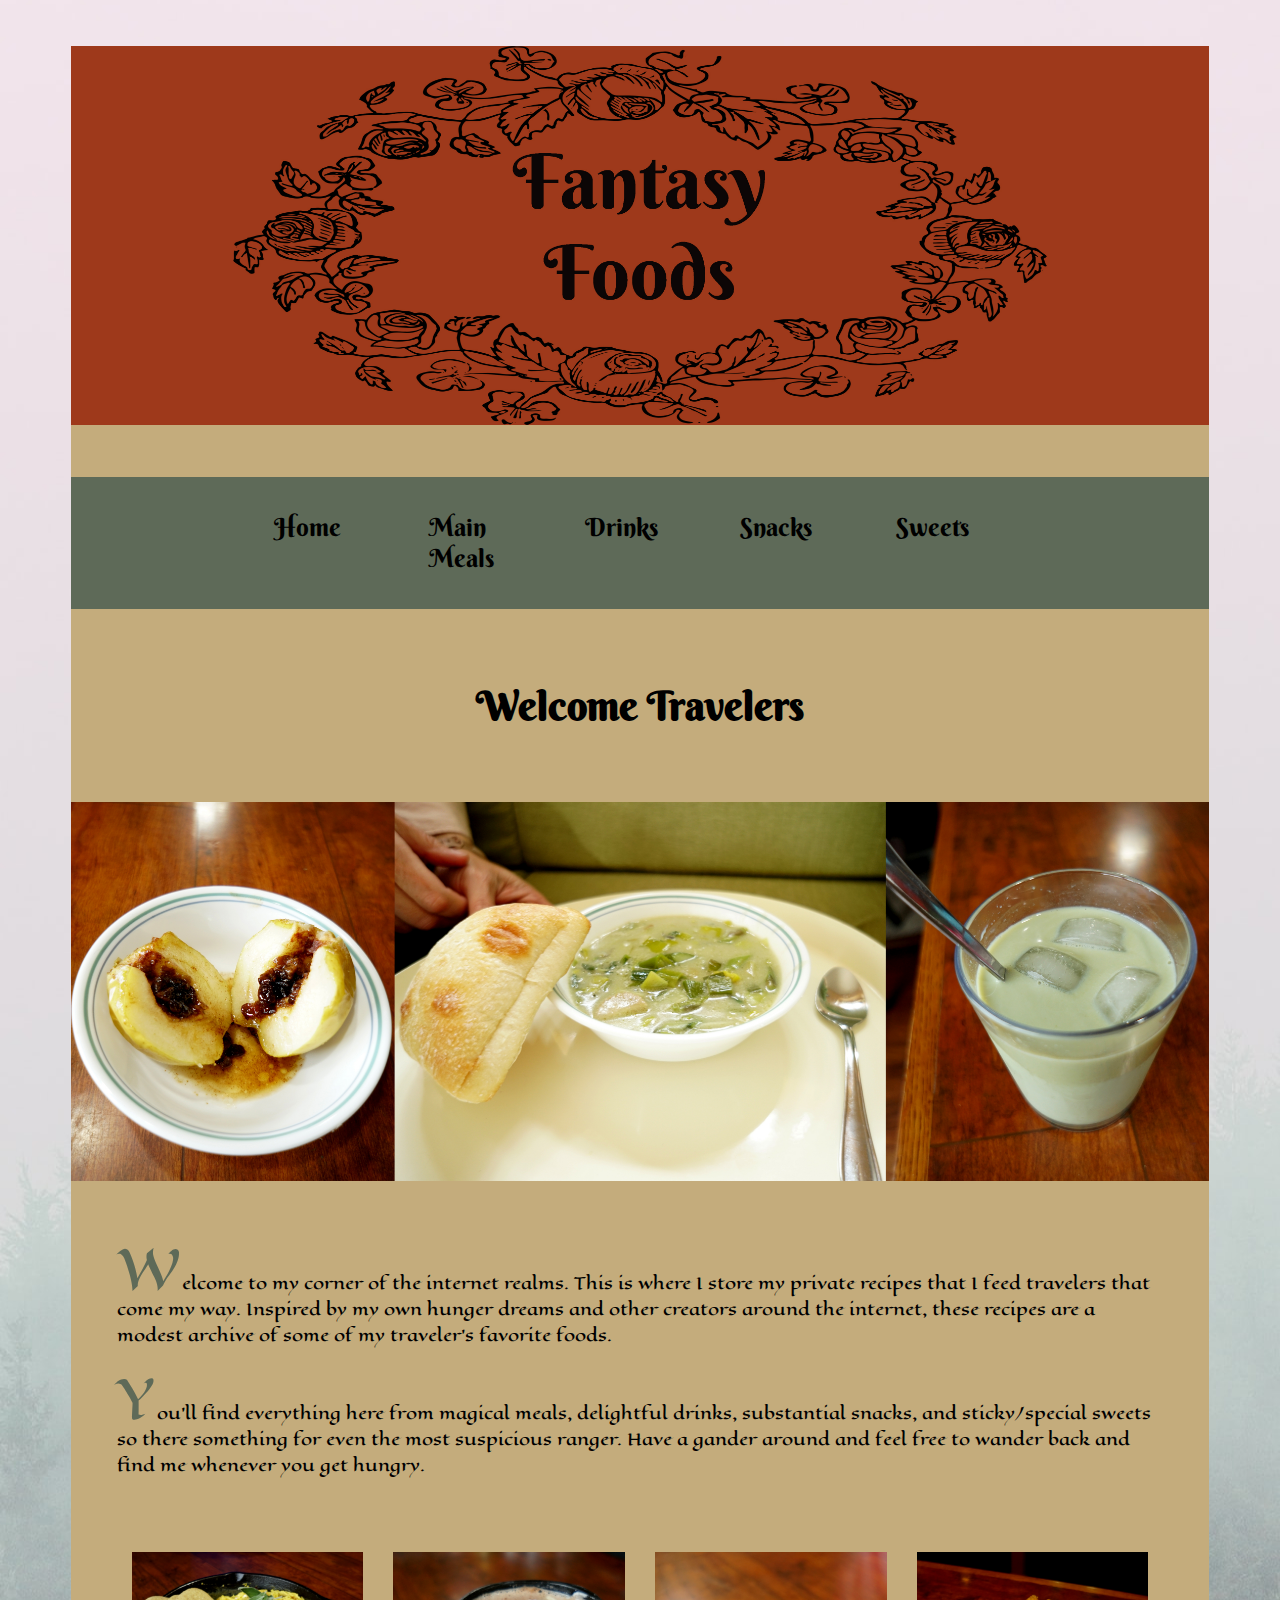
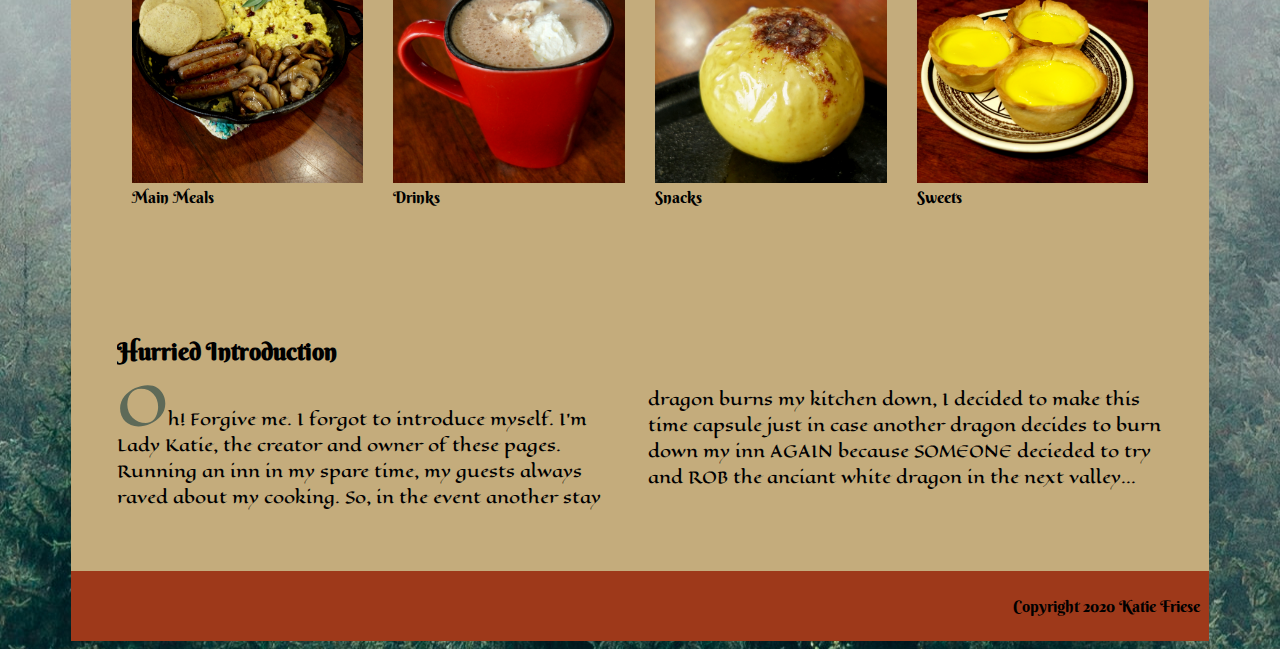
<file: index.html>
<!doctype html>
<html lang="en">


	<head>
		<meta charset="utf-8">
		<title>Fantasy Foods</title>
		<meta name="description" content="">
		<link href='css/styles.css' rel='stylesheet' type='text/css'>
		<!-- Mobile-friendly viewport -->
		<meta name="viewport" content="width=device-width, initial-scale=1.0">
		<link href="https://fonts.googleapis.com/css2?family=Berkshire+Swash&family=Eagle+Lake&display=swap" rel="stylesheet">
		<!-- Style sheet link -->
	</head>
	<body>
		<main>
			<section>


				<div class="row5">
					<a href="index.html"><img src="imgs/redflowers.jpg"></a>
				</div>


				<div class="row1">
					<ul class="nav">
						<li><a href="index.html">Home</a></li>
						<li><a href="MainMeals.html">Main Meals</a></li>
						<li><a href="Drinks.html">Drinks</a></li>
						<li><a href="Snacks.html">Snacks</a></li>
						<li><a href="Sweets.html">Sweets</a></li>
					</ul>
				</div>

<!-- 
				<div class="row5">
					<h2>Welcome Travelers</h2>
				</div> -->

				<div class="row7">
				<h1>Welcome Travelers</h1>
				</div>
						
				<div class="row5">
					<img src="imgs/BannerImage1.jpg">
				</div>

					<div class="row7">
						<p>Welcome to my corner of the internet realms. This is where I store my private recipes that I feed travelers that come my way. Inspired by my own hunger dreams and other creators around the internet, these recipes are a modest archive of some of my traveler’s favorite foods. </p>
						<p>You’ll find everything here from magical meals, delightful drinks, substantial snacks, and sticky/special sweets so there something for even the most suspicious ranger. Have a gander around and feel free to wander back and find me whenever you get hungry. </p>
					</div>

 				<div class="row6">
					<div class="up5">
						<p><a href="MainMeals.html"><img src="imgs/Breakfastedit.jpg"></a><br>Main Meals</p>
						<p><a href="Drinks.html"><img src="imgs/Frothyedit.jpg"></a><br>Drinks</p>
						<p><a href="Snacks.html"><img src="imgs/Appleedit.jpg"></a><br>Snacks</p>
						<p><a href="Sweets.html"><img src="imgs/tartedit.jpg"></a><br>Sweets</p>
					</div>
 				</div>

				<div class="row8">
					<h2>Hurried Introduction</h2>
						<p>Oh! Forgive me. I forgot to introduce myself. I’m Lady Katie, the creator and owner of these pages. Running an inn in my spare time, my guests always raved about my cooking. So, in the event another stay dragon burns my kitchen down, I decided to make this time capsule just in case another dragon decides to burn down my inn AGAIN because SOMEONE decieded to try and ROB the anciant white dragon in the next valley...</p>
				</div>



			</section>

			<footer>
				<p>Copyright 2020 Katie Friese</p>
			</footer>
		</main>
	</body>
</html>
</file>
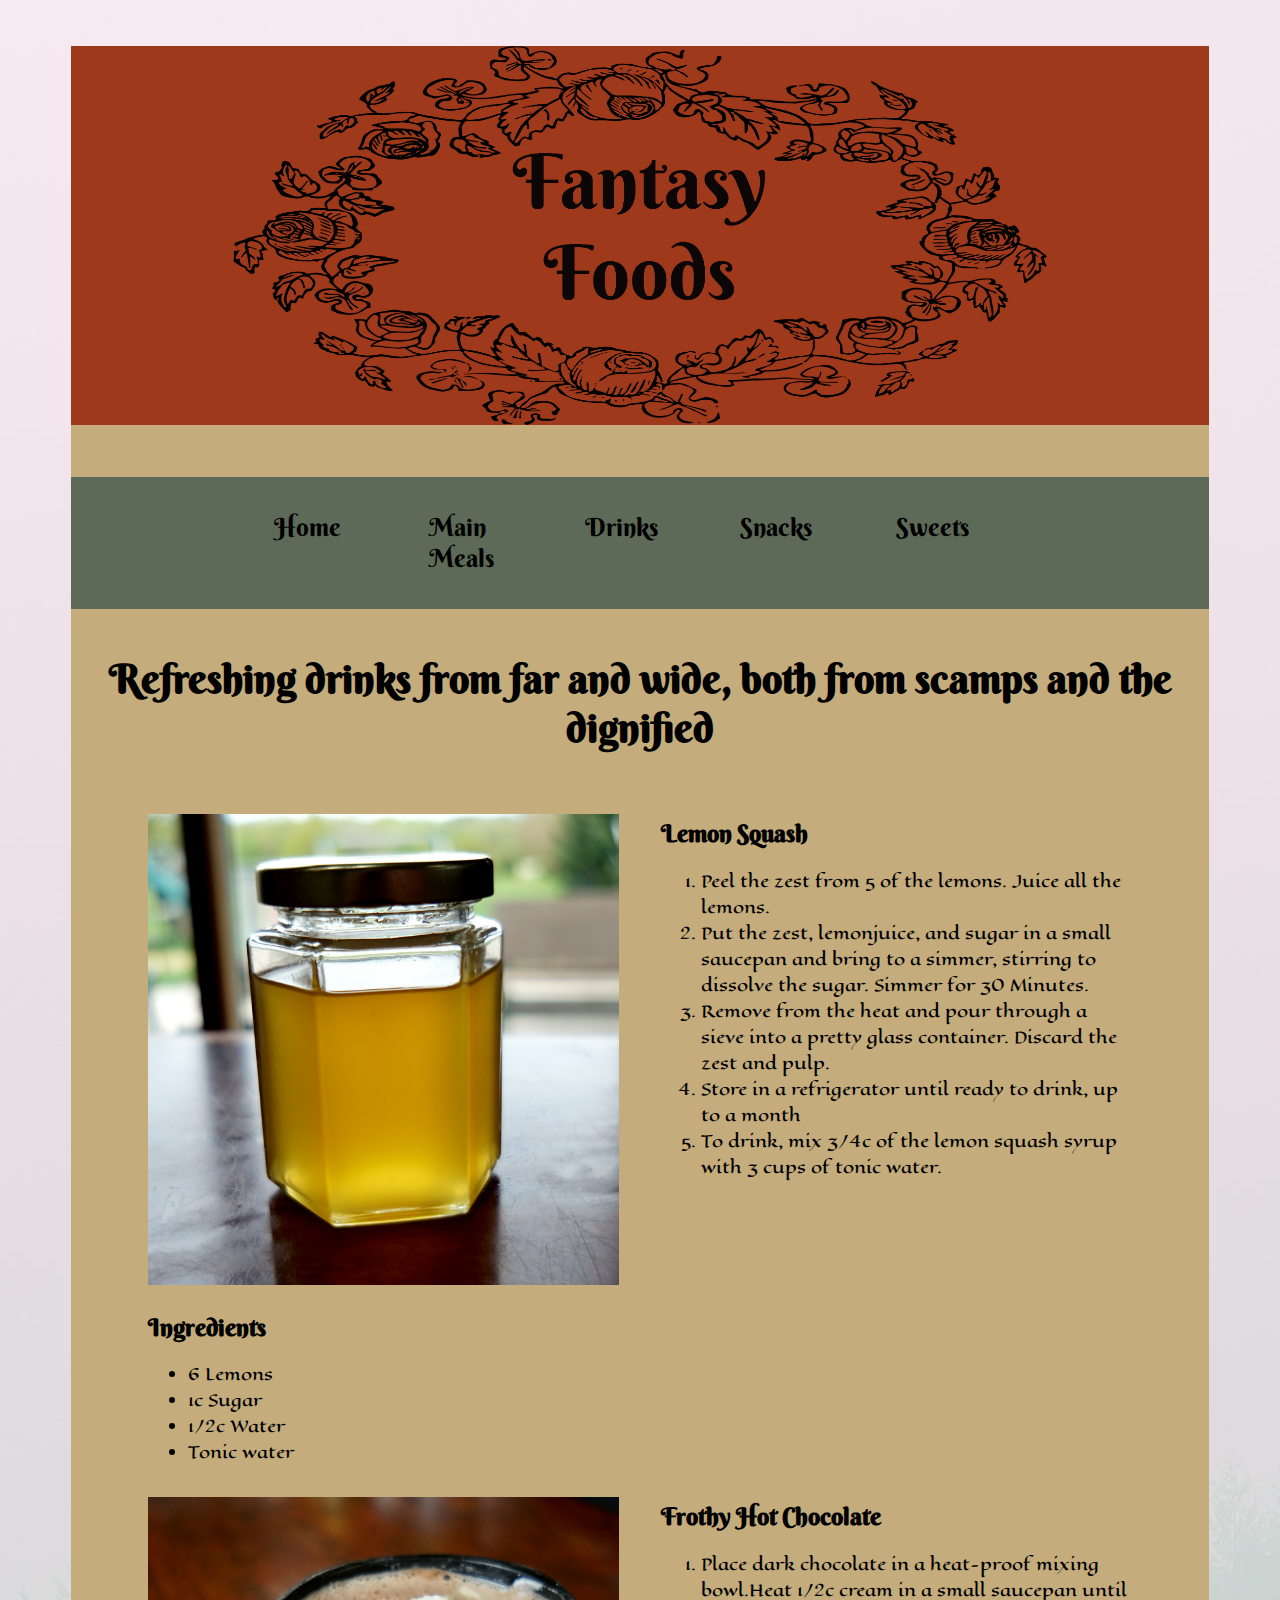
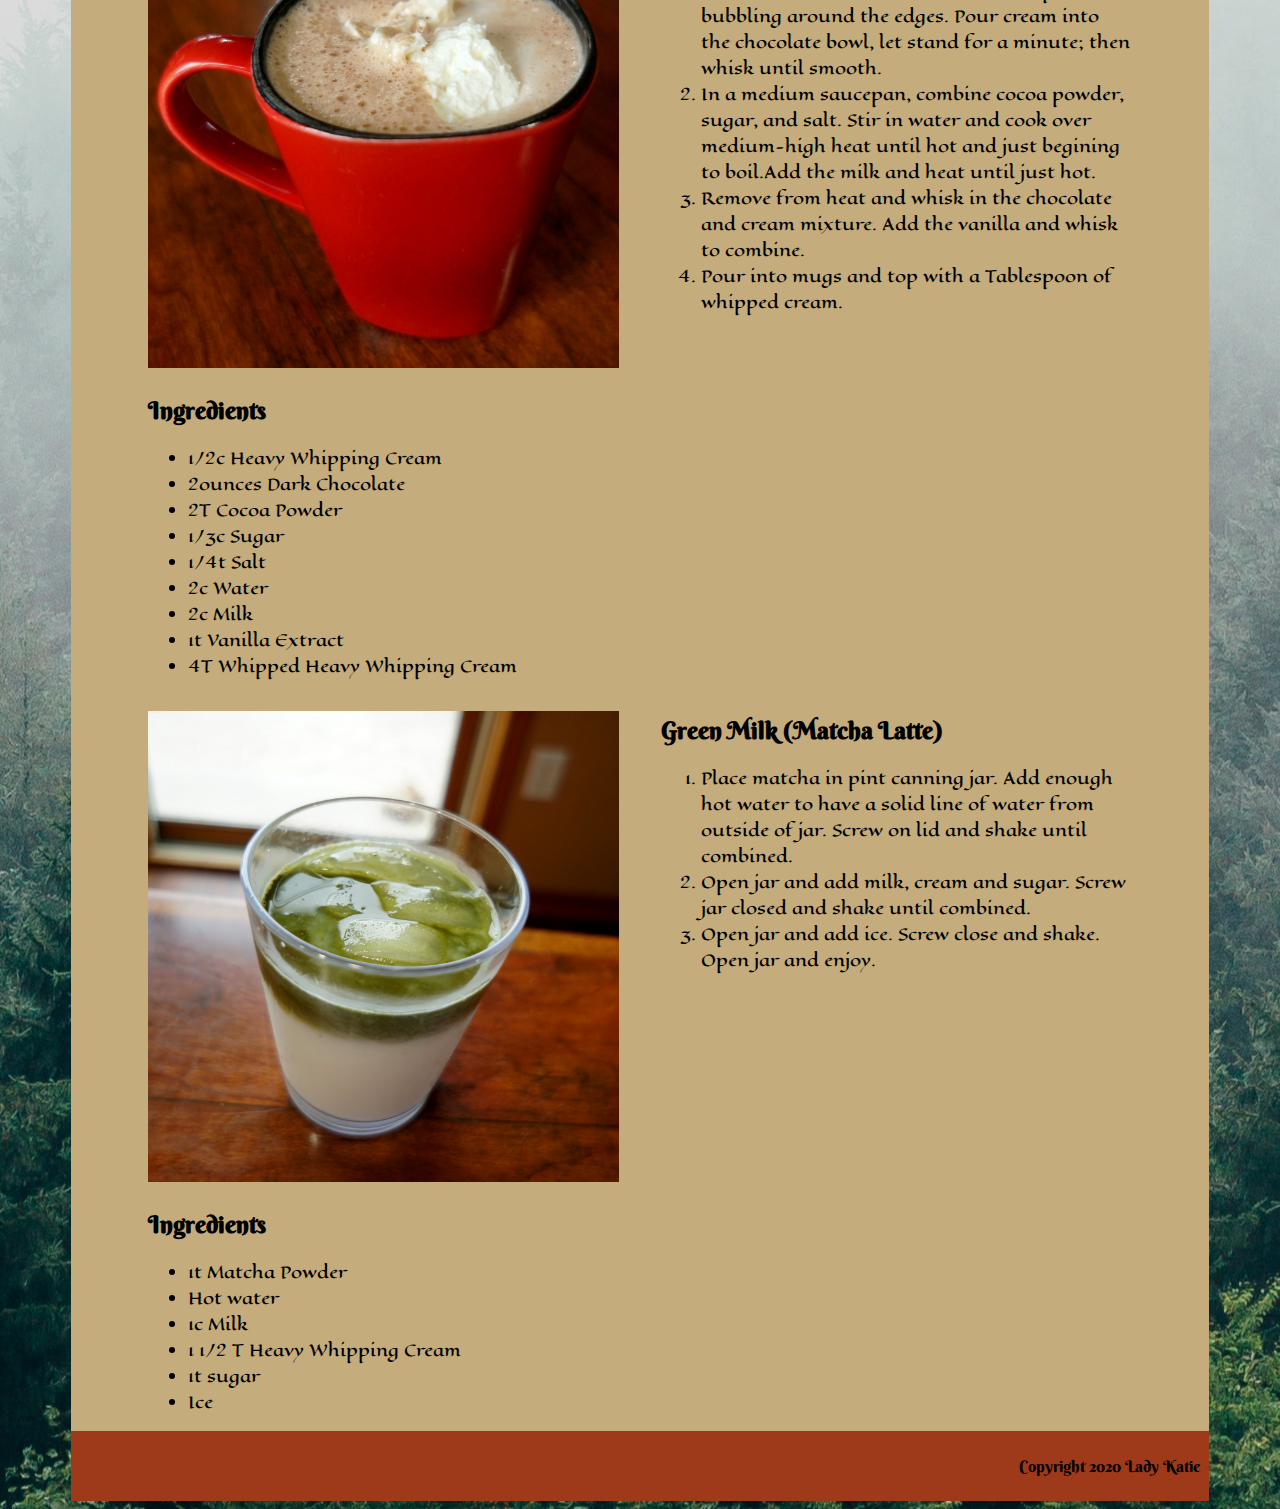
<file: Drinks.html>
<!doctype html>
<html lang="en">


	<head>
		<meta charset="utf-8">
		<title>Drinks</title>
		<meta name="description" content="">
		<link href='css/styles.css' rel='stylesheet' type='text/css'>
		<!-- Mobile-friendly viewport -->
		<meta name="viewport" content="width=device-width, initial-scale=1.0">
		<link href="https://fonts.googleapis.com/css2?family=Berkshire+Swash&family=Eagle+Lake&display=swap" rel="stylesheet">
		<!-- Style sheet link -->
	</head>
	<body>
		<main>
			<section>

				<div class="row5">
					<a href="index.html"><img src="imgs/redflowers.jpg">
				</div>

				<div class="row1">
					<ul class="nav">
						<li><a href="index.html">Home</a></li>
						<li><a href="MainMeals.html">Main Meals</a></li>
						<li><a href="Drinks.html">Drinks</a></li>
						<li><a href="Snacks.html">Snacks</a></li>
						<li><a href="Sweets.html">Sweets</a></li>
					</ul>
				</div>


				<div class="row5">
					<h1>Refreshing drinks from far and wide, both from scamps and the dignified</h1>
				</div>
 
				<div class="row7">
 					<div>
	 					<p><img src="imgs/Lemonedit.jpg"><br><h2>Ingredients</h2></p>
	 							<ul>
	 								<li>6 Lemons</li>
	 								<li>1c Sugar</li>
	 								<li>1/2c Water</li>
	 								<li>Tonic water</li>
	 							</ul>
					</div>
					<div>
						<h2>Lemon Squash</h2>
						<p><ol>
							<li>Peel the zest from 5 of the lemons. Juice all the lemons.</li>
							<li>Put the zest, lemonjuice, and sugar in a small saucepan and bring to a simmer, stirring to dissolve the sugar. Simmer for 30 Minutes.</li>
							<li>Remove from the heat and pour through a sieve into a pretty glass container. Discard the zest and pulp.</li>
							<li>Store in a refrigerator until ready to drink, up to a month</li>
							<li>To drink, mix 3/4c of the lemon squash syrup with 3 cups of tonic water.</li>
						</ol></p>
					</div>

					<div><p><img src="imgs/Frothyedit.jpg"><br><h2>Ingredients</h2></p>
	 							<ul>
	 								<li>1/2c Heavy Whipping Cream</li>
	 								<li>2ounces Dark Chocolate</li>
	 								<li>2T Cocoa Powder</li>
	 								<li>1/3c Sugar</li>
	 								<li>1/4t Salt</li>
	 								<li>2c Water</li>
	 								<li>2c Milk</li>
	 								<li>1t Vanilla Extract</li>
	 								<li>4T Whipped Heavy Whipping Cream</li>
	 							</ul>
					</div>
					<div>
						<h2>Frothy Hot Chocolate</h2>
						<p><ol>
							<li>Place dark chocolate in a heat-proof mixing bowl.Heat 1/2c cream in a small saucepan until bubbling around the edges. Pour cream into the chocolate bowl, let stand for a minute; then whisk until smooth.</li>
							<li>In a medium saucepan, combine cocoa powder, sugar, and salt. Stir in water and cook over medium-high heat until hot and just begining to boil.Add the milk and heat until just hot. </li>
							<li>Remove from heat and whisk in the chocolate and cream mixture. Add the vanilla and whisk to combine.</li>
							<li>Pour into mugs and top with a Tablespoon of whipped cream.</li>
						</ol></p>
					</div>

					<div><p><img src="imgs/latteedit.jpg"><br><h2>Ingredients</h2></p>
						<ul>
							<li>1t Matcha Powder</li>
							<li>Hot water</li>
							<li>1c Milk</li>
							<li>1 1/2 T Heavy Whipping Cream</li>
							<li>1t sugar</li>
							<li>Ice</li>
						</ul>
					</div>
					<div>
						<h2>Green Milk (Matcha Latte)</h2>
						<p><ol>
							<li>Place matcha in pint canning jar. Add enough hot water to have a solid line of water from outside of jar. Screw on lid and shake until combined.</li>
							<li>Open jar and add milk, cream and sugar. Screw jar closed and shake until combined.</li>
							<li>Open jar and add ice. Screw close and shake. Open jar and enjoy.</li>
						</ol></p>
					</div>

					<!-- <div><p><img src="http://cdn2-www.dogtime.com/assets/uploads/gallery/30-impossibly-cute-puppies/impossibly-cute-puppy-8.jpg"><br>caption this puppy!!</p>
					</div>
					<div>
						<h2>Best Egg Sandwitch</h2>
						<p>Lorem ipsum dolor sit amet, consectetur adipiscing elit. Etiam lacinia elit id enim maximus, sit amet ultrices metus sodales. Suspendisse eu lectus nisl. Quisque convallis sed ligula sed vestibulum. Morbi nunc augue, venenatis at pellentesque dictum, pharetra vel lacus. </p>
					</div> -->

 				</div> 


			</section>

			<footer>
				<p>Copyright 2020 Lady Katie</p>
			</footer>
		</main>
	</body>
</html>
</file>
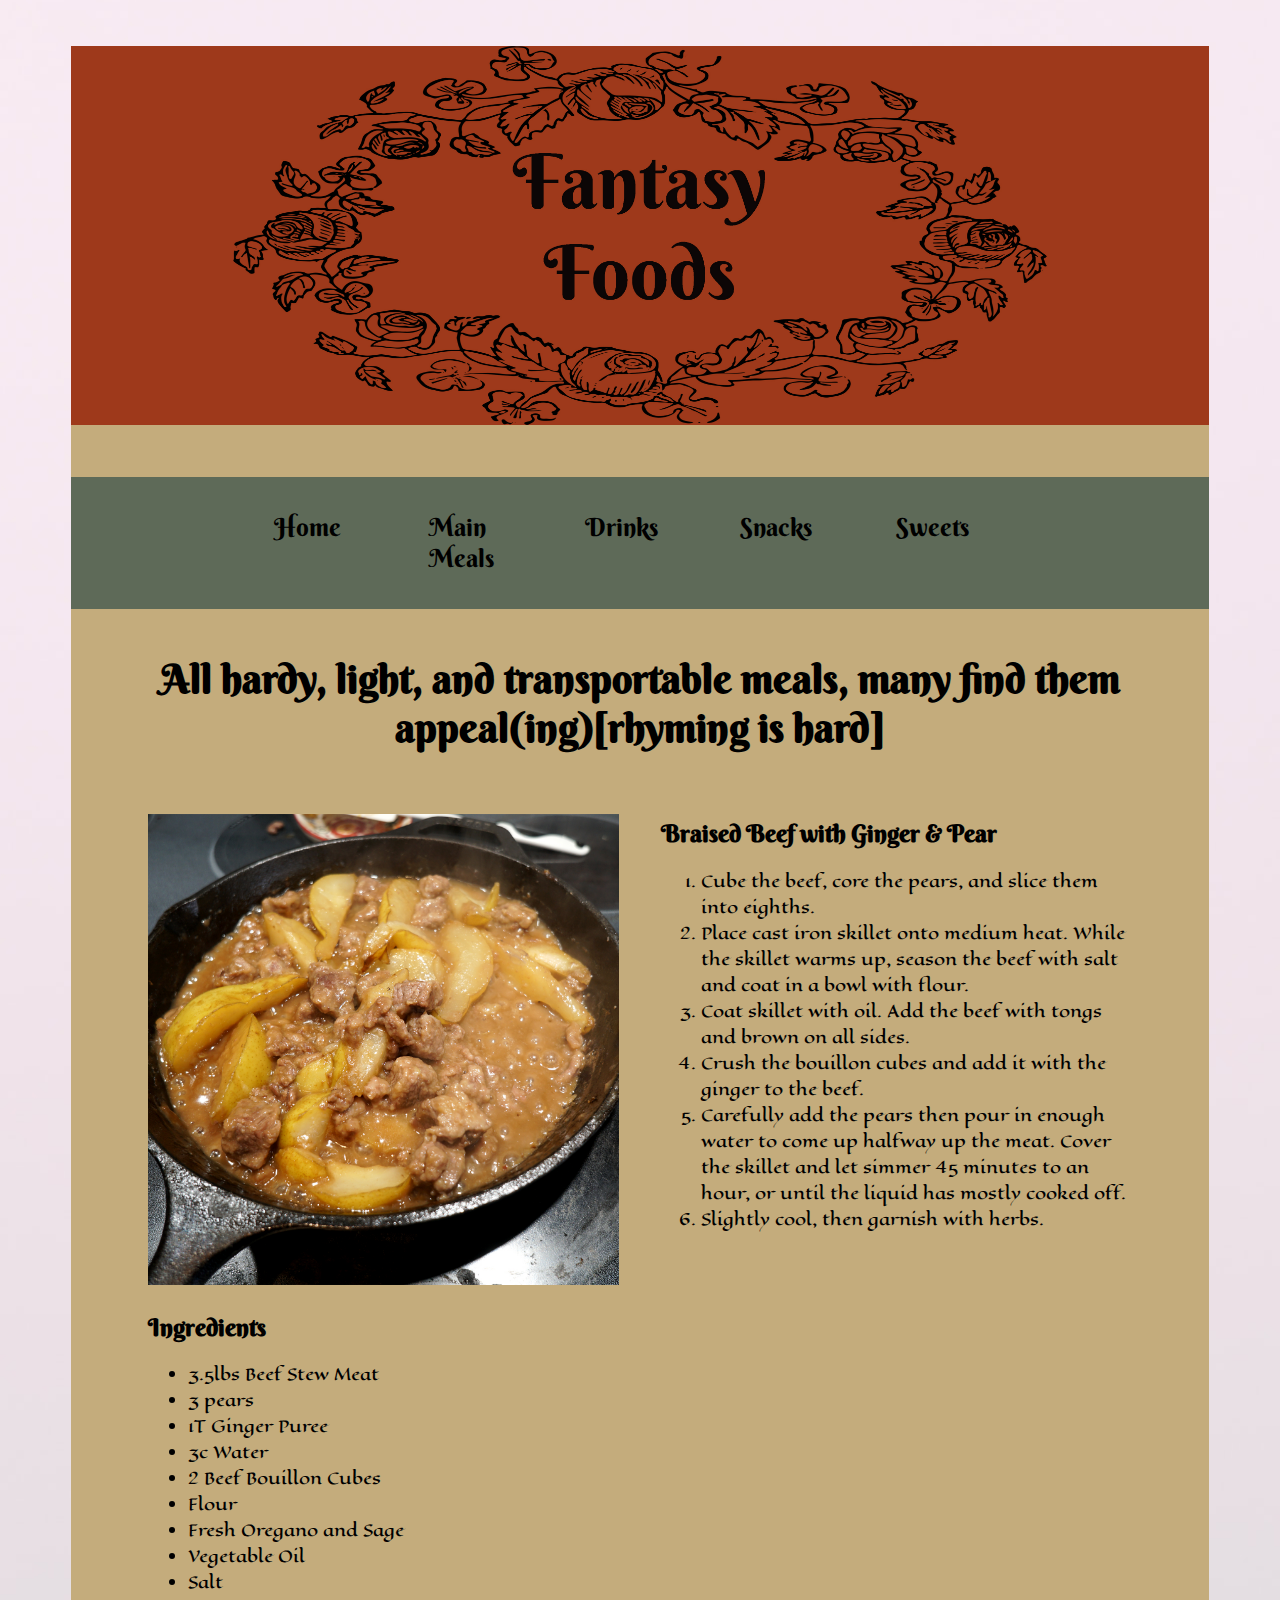
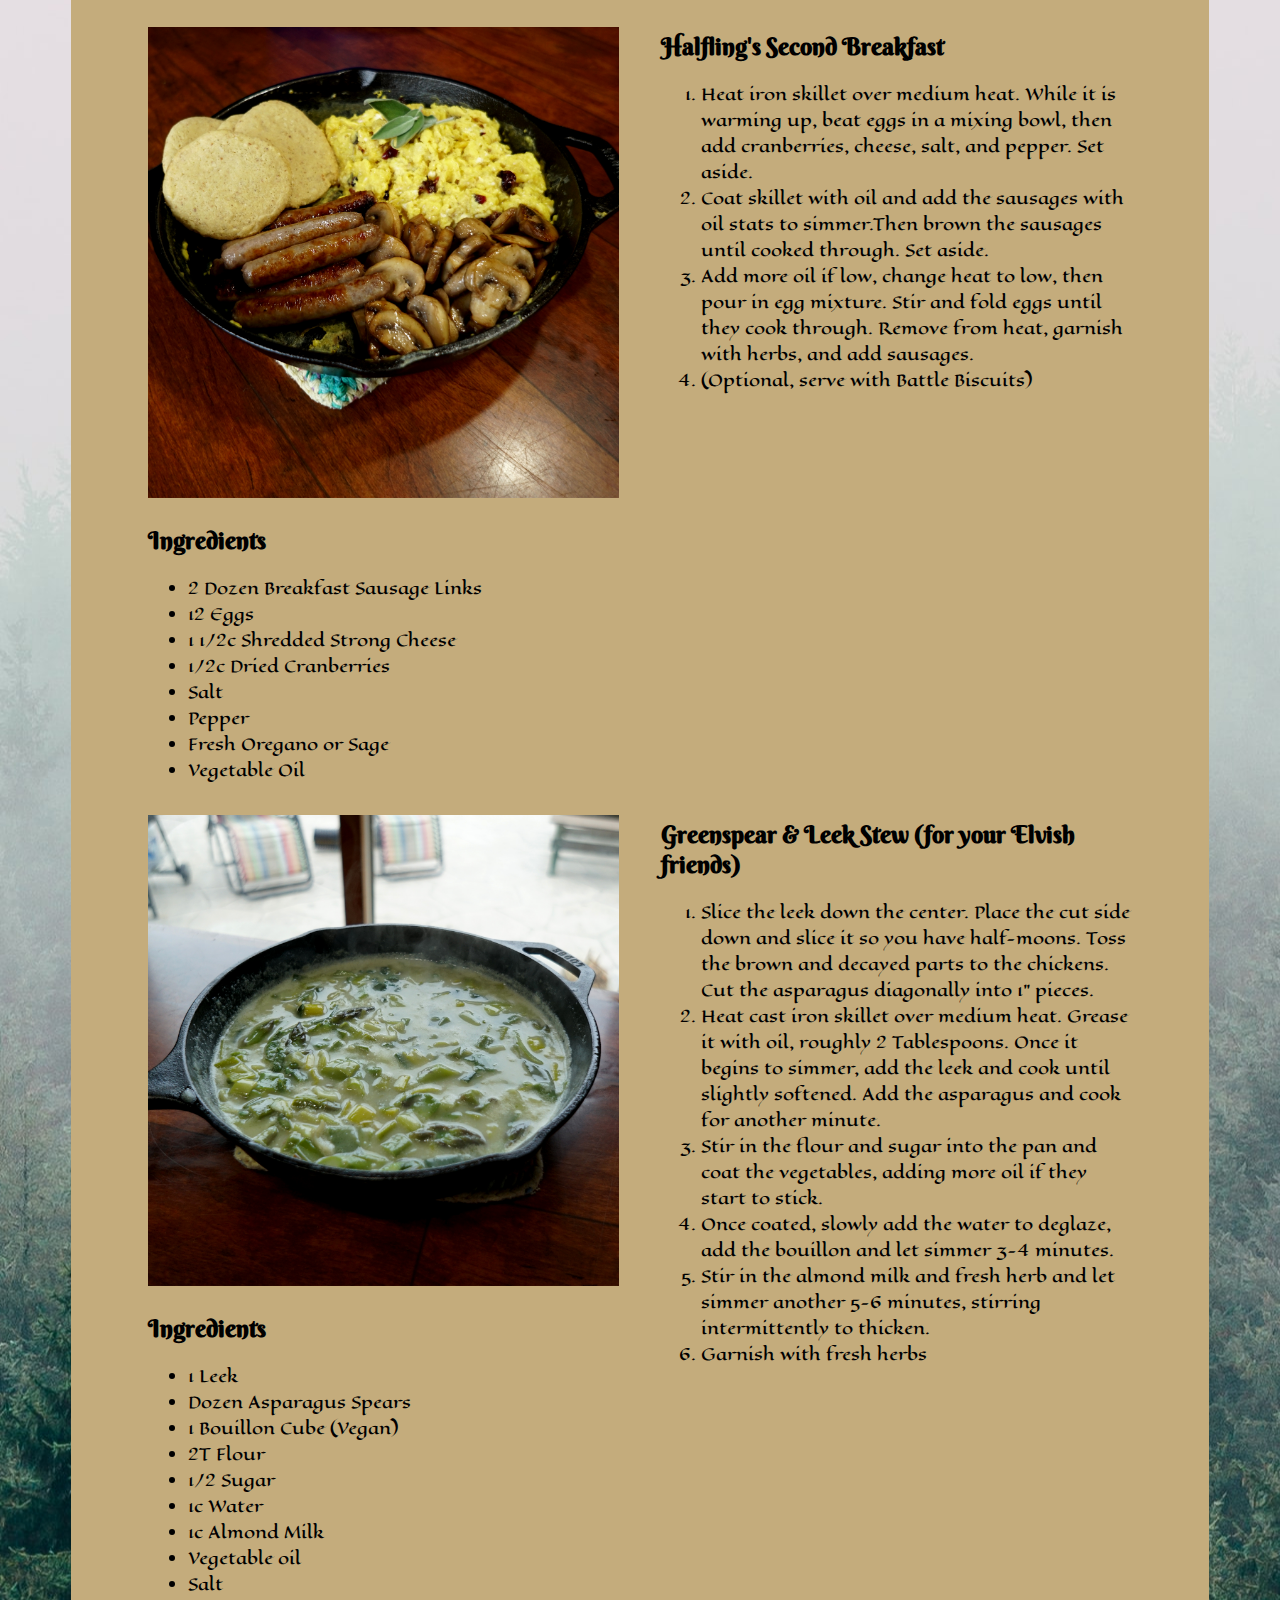
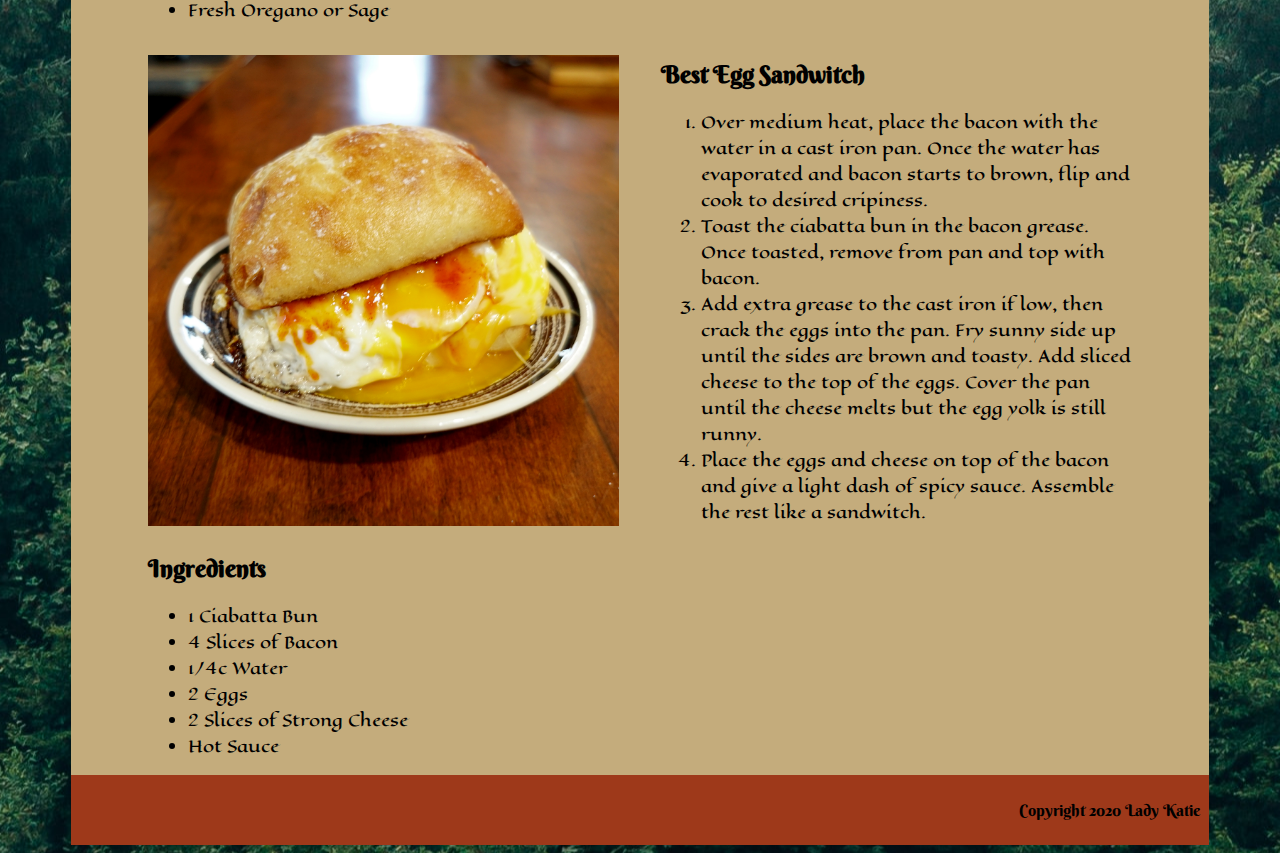
<file: MainMeals.html>
<!doctype html>
<html lang="en">


	<head>
		<meta charset="utf-8">
		<title>Main Meals</title>
		<meta name="description" content="">
		<link href='css/styles.css' rel='stylesheet' type='text/css'>
		<!-- Mobile-friendly viewport -->
		<meta name="viewport" content="width=device-width, initial-scale=1.0">
		<link href="https://fonts.googleapis.com/css2?family=Berkshire+Swash&family=Eagle+Lake&display=swap" rel="stylesheet">
		<!-- Style sheet link -->
	</head>
	<body>
		<main>
			<section>

				<div class="row5">
					<a href="index.html"><img src="imgs/redflowers.jpg">
				</div>

				<div class="row1">
					<ul class="nav">
						<li><a href="index.html">Home</a></li>
						<li><a href="MainMeals.html">Main Meals</a></li>
						<li><a href="Drinks.html">Drinks</a></li>
						<li><a href="Snacks.html">Snacks</a></li>
						<li><a href="Sweets.html">Sweets</a></li>
					</ul>
				</div>


				<div class="row5">
					<h1>All hardy, light, and transportable meals, many find them appeal(ing)[rhyming is hard]</h1>
				</div>
 
				<div class="row7">
 					<div>
	 					<p><img src="imgs/Beefedit.jpg"><br><h2>Ingredients</h2></p>
	 							<ul>
	 								<li>3.5lbs Beef Stew Meat</li>
	 								<li>3 pears</li>
	 								<li>1T Ginger Puree</li>
	 								<li>3c Water</li>
	 								<li>2 Beef Bouillon Cubes</li>
	 								<li>Flour</li>
	 								<li>Fresh Oregano and Sage</li>
	 								<li>Vegetable Oil</li>
	 								<li>Salt</li>
	 							</ul>
					</div>
					<div>
						<h2>Braised Beef with Ginger & Pear</h2>
						<p><ol>
							<li>Cube the beef, core the pears, and slice them into eighths. </li>
							<li>Place cast iron skillet onto medium heat. While the skillet warms up, season the beef with salt and coat in a bowl with flour.</li>
							<li>Coat skillet with oil. Add the beef with tongs and brown on all sides.</li>
							<li>Crush the bouillon cubes and add it with the ginger to the beef.</li>
							<li>Carefully add the pears then pour in enough water to come up halfway up the meat. Cover the skillet and let simmer 45 minutes to an hour, or until the liquid has mostly cooked off.</li>
							<li>Slightly cool, then garnish with herbs.</li>
						</ol></p>
					</div>

					<div><p><img src="imgs/Breakfastedit.jpg"><br><h2>Ingredients</h2></p>
								<ul>
									<li>2 Dozen Breakfast Sausage Links</li>
									<li>12 Eggs</li>
									<li>1 1/2c Shredded Strong Cheese</li>
									<li>1/2c Dried Cranberries</li>
									<li>Salt</li>
									<li>Pepper</li>
									<li>Fresh Oregano or Sage</li>
									<li>Vegetable Oil</li>
								</ul>
					</div>
					<div>
						<h2>Halfling's Second Breakfast</h2>
						<p><ol>
							<li>Heat iron skillet over medium heat. While it is warming up, beat eggs in a mixing bowl, then add cranberries, cheese, salt, and pepper. Set aside.</li>
							<li>Coat skillet with oil and add the sausages with oil stats to simmer.Then brown the sausages until cooked through. Set aside.</li>
							<li>Add more oil if low, change heat to low, then pour in egg mixture. Stir and fold eggs until they cook through. Remove from heat, garnish with herbs, and add sausages.</li>
							<li>(Optional, serve with Battle Biscuits)</li>
						</ol></p>
					</div>

					<div><p><img src="imgs/leekedit.jpg"><br><h2>Ingredients</h2></p>
									<ul>
										<li>1 Leek</li>
										<li>Dozen Asparagus Spears</li>
										<li>1 Bouillon Cube (Vegan)</li>
										<li>2T Flour</li>
										<li>1/2 Sugar</li>
										<li>1c Water</li>
										<li>1c Almond Milk</li>
										<li>Vegetable oil</li>
										<li>Salt</li>
										<li>Fresh Oregano or Sage</li>
									</ul>
					</div>
					<div>
						<h2>Greenspear & Leek Stew (for your Elvish friends)</h2>
						<p><ol>
							<li>Slice the leek down the center. Place the cut side down and slice it so you have half-moons. Toss the brown and decayed parts to the chickens. Cut the asparagus diagonally into 1" pieces.</li>
							<li>Heat cast iron skillet over medium heat. Grease it with oil, roughly 2 Tablespoons. Once it begins to simmer, add the leek and cook until slightly softened. Add the asparagus and cook for another minute.</li>
							<li>Stir in the flour and sugar into the pan and coat the vegetables, adding more oil if they start to stick.</li>
							<li>Once coated, slowly add the water to deglaze, add the bouillon and let simmer 3-4 minutes.</li>
							<li>Stir in the almond milk and fresh herb and let simmer another 5-6 minutes, stirring intermittently to thicken.</li>
							<li>Garnish with fresh herbs</li>
						</ol></p>
					</div>

					<div><p><img src="imgs/eggedit.jpg"><br><h2>Ingredients</h2></p>
								<ul>
									<li>1 Ciabatta Bun</li>
									<li>4 Slices of Bacon</li>
									<li>1/4c Water</li>
									<li>2 Eggs</li>
									<li>2 Slices of Strong Cheese</li>
									<li>Hot Sauce</li>
								</ul>
					</div>
					<div>
						<h2>Best Egg Sandwitch</h2>
						<p><ol>
							<li>Over medium heat, place the bacon with the water in a cast iron pan. Once the water has evaporated and bacon starts to brown, flip and cook to desired cripiness.</li>
							<li>Toast the ciabatta bun in the bacon grease. Once toasted, remove from pan and top with bacon.</li>
							<li>Add extra grease to the cast iron if low, then crack the eggs into the pan. Fry sunny side up until the sides are brown and toasty. Add sliced cheese to the top of the eggs. Cover the pan until the cheese melts but the egg yolk is still runny.</li>
							<li>Place the eggs and cheese on top of the bacon and give a light dash of spicy sauce. Assemble the rest like a sandwitch.</li>
						</ol></p>
					</div>

 				</div> 


			</section>

			<footer>
				<p>Copyright 2020 Lady Katie</p>
			</footer>
		</main>
	</body>
</html>
</file>
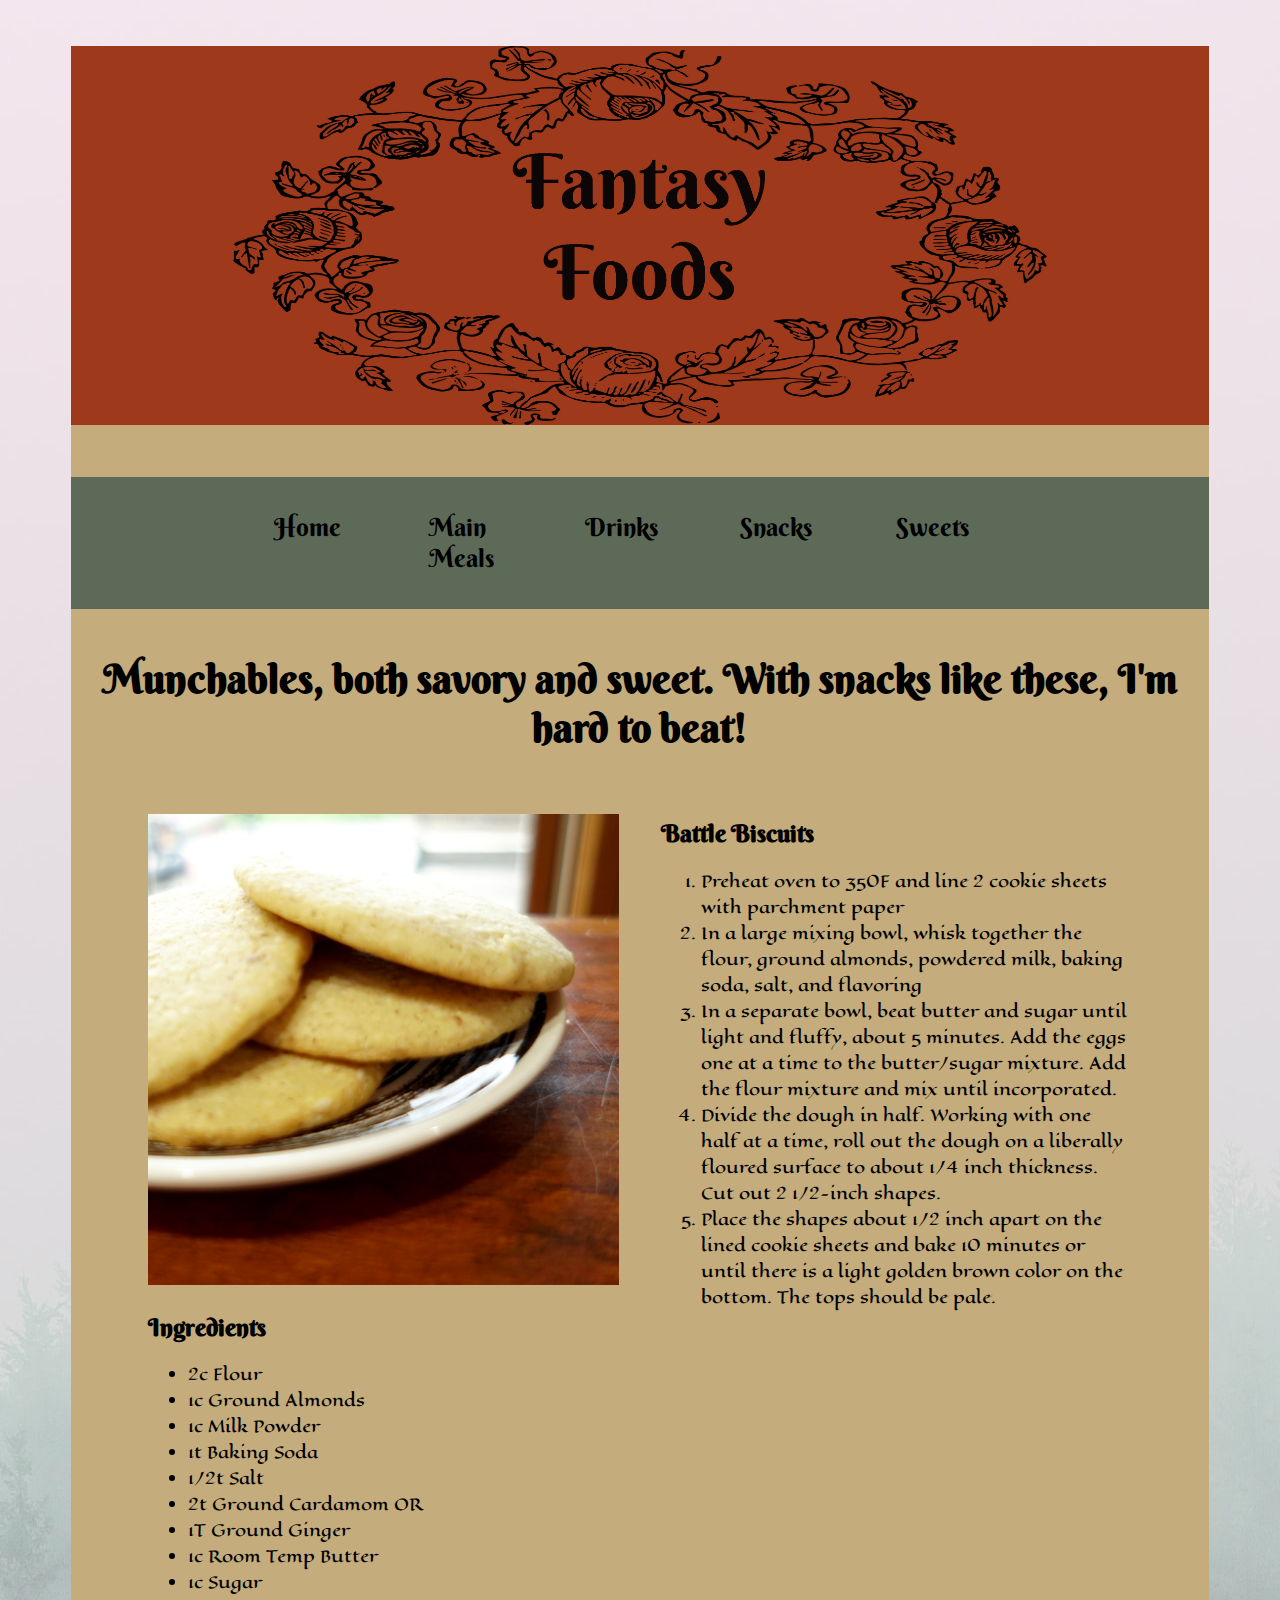
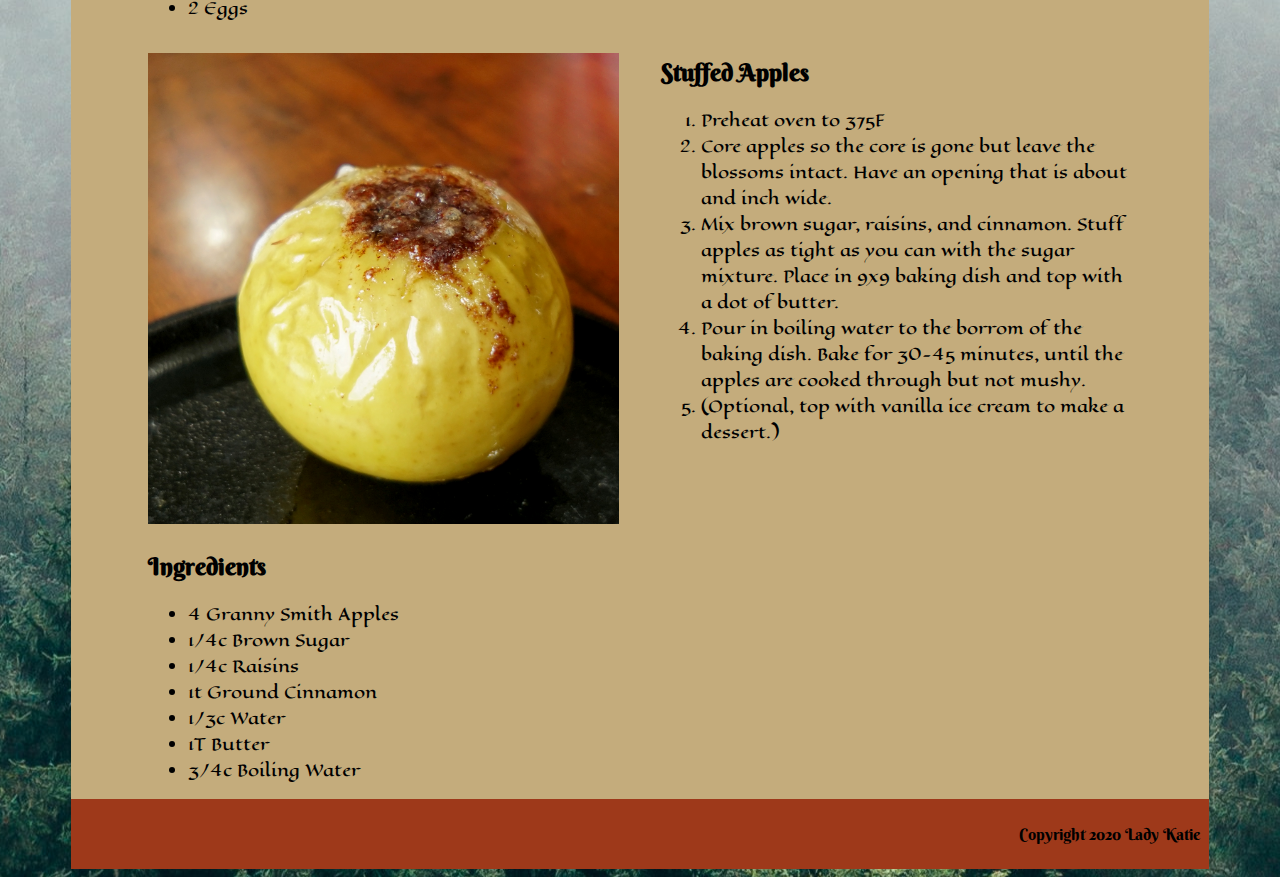
<file: Snacks.html>
<!doctype html>
<html lang="en">


	<head>
		<meta charset="utf-8">
		<title>Snacks</title>
		<meta name="description" content="">
		<link href='css/styles.css' rel='stylesheet' type='text/css'>
		<!-- Mobile-friendly viewport -->
		<meta name="viewport" content="width=device-width, initial-scale=1.0">
		<link href="https://fonts.googleapis.com/css2?family=Berkshire+Swash&family=Eagle+Lake&display=swap" rel="stylesheet">
		<!-- Style sheet link -->
	</head>
	<body>
		<main>
			<section>

				<div class="row5">
					<a href="index.html"><img src="imgs/redflowers.jpg">
				</div>

				<div class="row1">
					<ul class="nav">
						<li><a href="index.html">Home</a></li>
						<li><a href="MainMeals.html">Main Meals</a></li>
						<li><a href="Drinks.html">Drinks</a></li>
						<li><a href="Snacks.html">Snacks</a></li>
						<li><a href="Sweets.html">Sweets</a></li>
					</ul>
				</div>


				<div class="row5">
					<h1>Munchables, both savory and sweet. With snacks like these, I'm hard to beat! </h1>
				</div>
 
				<div class="row7">
 					<div>
	 					<p><img src="imgs/Battleedit.jpg"><br><h2>Ingredients</h2></p>
	 							<ul>
	 								<li>2c Flour</li>
	 								<li>1c Ground Almonds</li>
	 								<li>1c Milk Powder</li>
	 								<li>1t Baking Soda</li>
	 								<li>1/2t Salt</li>
	 								<li>2t Ground Cardamom OR</li>
	 								<li>1T Ground Ginger</li>
	 								<li>1c Room Temp Butter</li>
	 								<li>1c Sugar</li>
	 								<li>2 Eggs</li>
	 							</ul>
					</div>
					<div>
						<h2>Battle Biscuits</h2>
						<p><ol>
							<li>Preheat oven to 350F and line 2 cookie sheets with parchment paper</li>
							<li>In a large mixing bowl, whisk together the flour, ground almonds, powdered milk, baking soda, salt, and flavoring</li>
							<li>In a separate bowl, beat butter and sugar until light and fluffy, about 5 minutes. Add the eggs one at a time to the butter/sugar mixture. Add the flour mixture and mix until incorporated.</li>
							<li>Divide the dough in half. Working with one half at a time, roll out the dough on a liberally floured surface to about 1/4 inch thickness. Cut out 2 1/2-inch shapes.</li>
							<li>Place the shapes about 1/2 inch apart on the lined cookie sheets and bake 10 minutes or until there is a light golden brown color on the bottom. The tops should be pale.</li>			
						</ol></p>
					</div>

					<div>
						<p><img src="imgs/Appleedit.jpg"><br><h2>Ingredients</h2></p>
	 							<ul>
	 								<li>4 Granny Smith Apples</li>
	 								<li>1/4c Brown Sugar</li>
	 								<li>1/4c Raisins</li>
	 								<li>1t Ground Cinnamon</li>
	 								<li>1/3c Water</li>
	 								<li>1T Butter</li>
	 								<li>3/4c Boiling Water</li>
	 							</ul>
					</div>
					<div>
						<h2>Stuffed Apples</h2>
						<p><ol>
								<li>Preheat oven to 375F</li>
								<li>Core apples so the core is gone but leave the blossoms intact. Have an opening that is about and inch wide.</li>
								<li>Mix brown sugar, raisins, and cinnamon. Stuff apples as tight as you can with the sugar mixture. Place in 9x9 baking dish and top with a dot of butter.</li>
								<li>Pour in boiling water to the borrom of the baking dish. Bake for 30-45 minutes, until the apples are cooked through but not mushy.</li>
								<li>(Optional, top with vanilla ice cream to make a dessert.)</li>
						</ol></p>
					</div>

					<!-- <div><p><img src="http://cdn2-www.dogtime.com/assets/uploads/gallery/30-impossibly-cute-puppies/impossibly-cute-puppy-8.jpg"><br>caption this puppy!!</p>
					</div>
					<div>
						<h2>Greenspear & Leek Stew</h2>
						<p>Lorem ipsum dolor sit amet, consectetur adipiscing elit. Etiam lacinia elit id enim maximus, sit amet ultrices metus sodales. Suspendisse eu lectus nisl. Quisque convallis sed ligula sed vestibulum. Morbi nunc augue, venenatis at pellentesque dictum, pharetra vel lacus. </p>
					</div>

					<div><p><img src="http://cdn2-www.dogtime.com/assets/uploads/gallery/30-impossibly-cute-puppies/impossibly-cute-puppy-8.jpg"><br>caption this puppy!!</p>
					</div>
					<div>
						<h2>Best Egg Sandwitch</h2>
						<p>Lorem ipsum dolor sit amet, consectetur adipiscing elit. Etiam lacinia elit id enim maximus, sit amet ultrices metus sodales. Suspendisse eu lectus nisl. Quisque convallis sed ligula sed vestibulum. Morbi nunc augue, venenatis at pellentesque dictum, pharetra vel lacus. </p>
					</div> -->

 				</div> 


			</section>

			<footer>
				<p>Copyright 2020 Lady Katie</p>
			</footer>
		</main>
	</body>
</html>
</file>
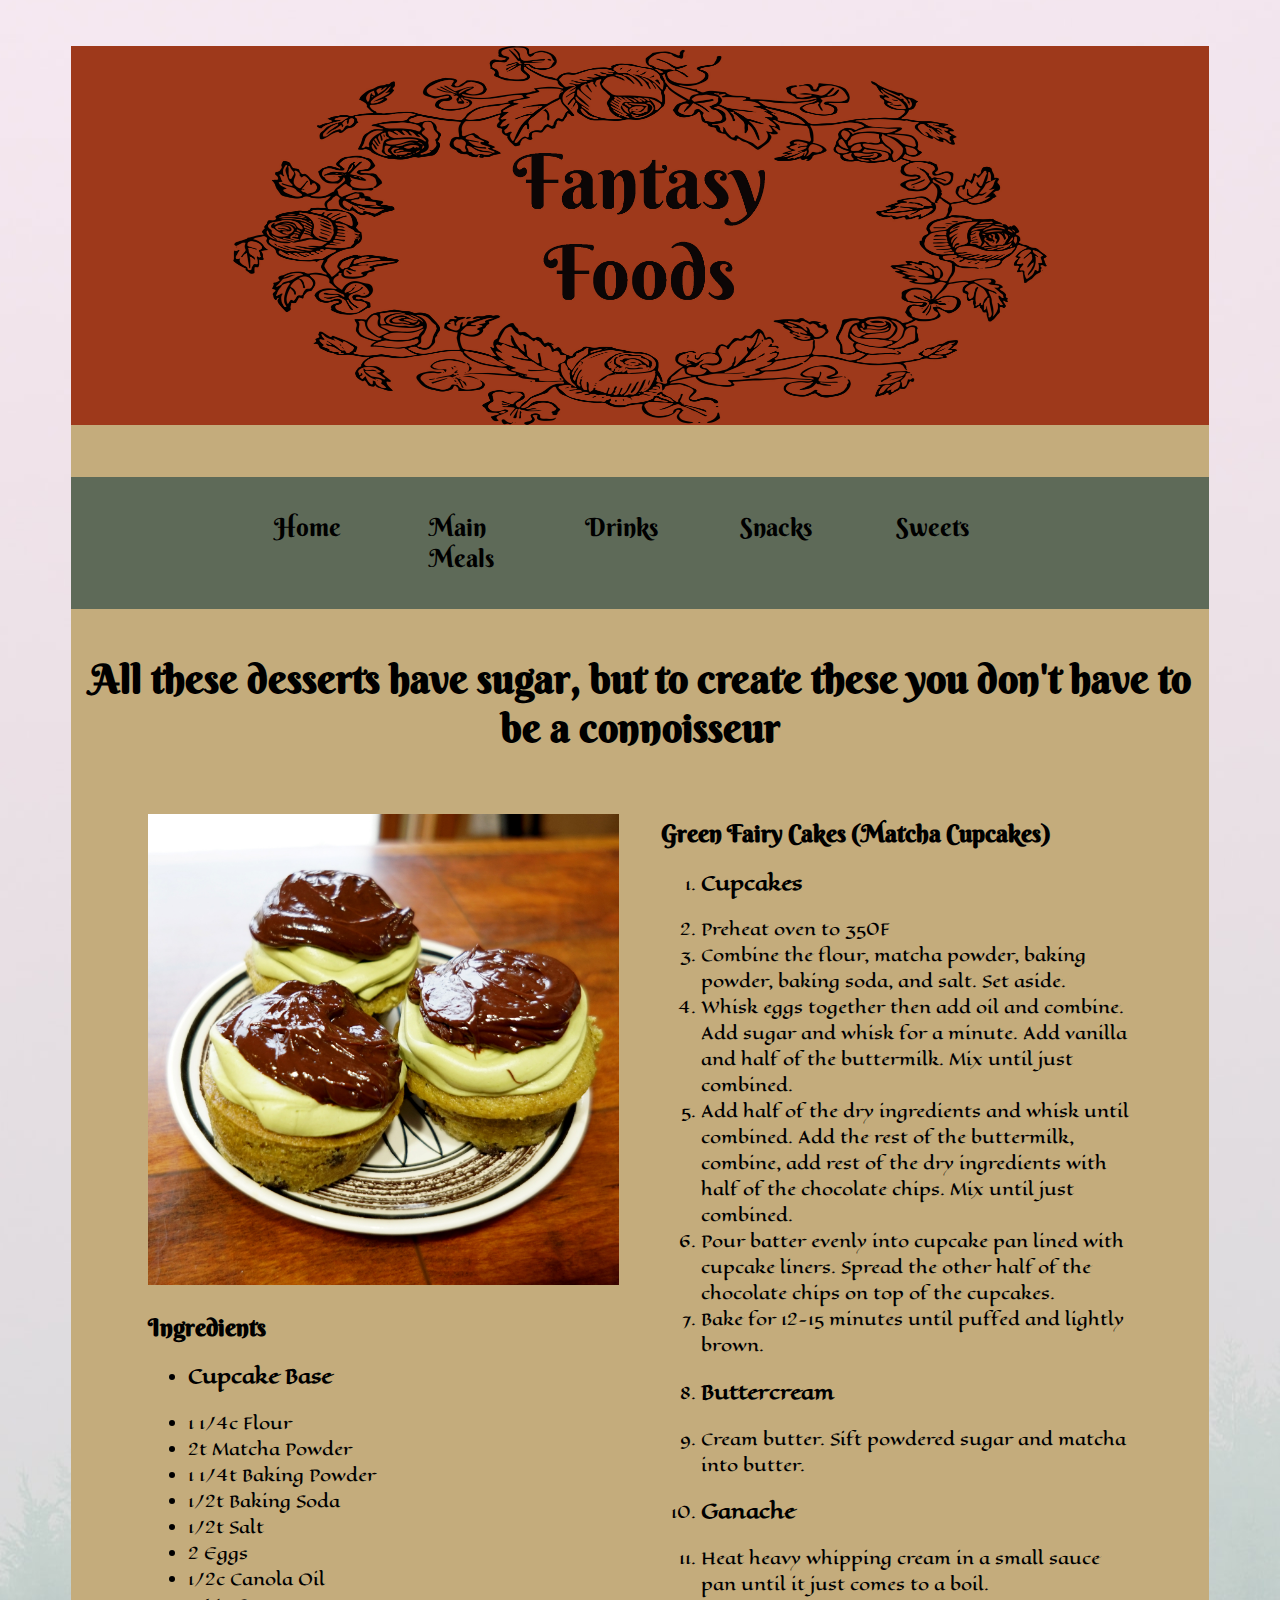
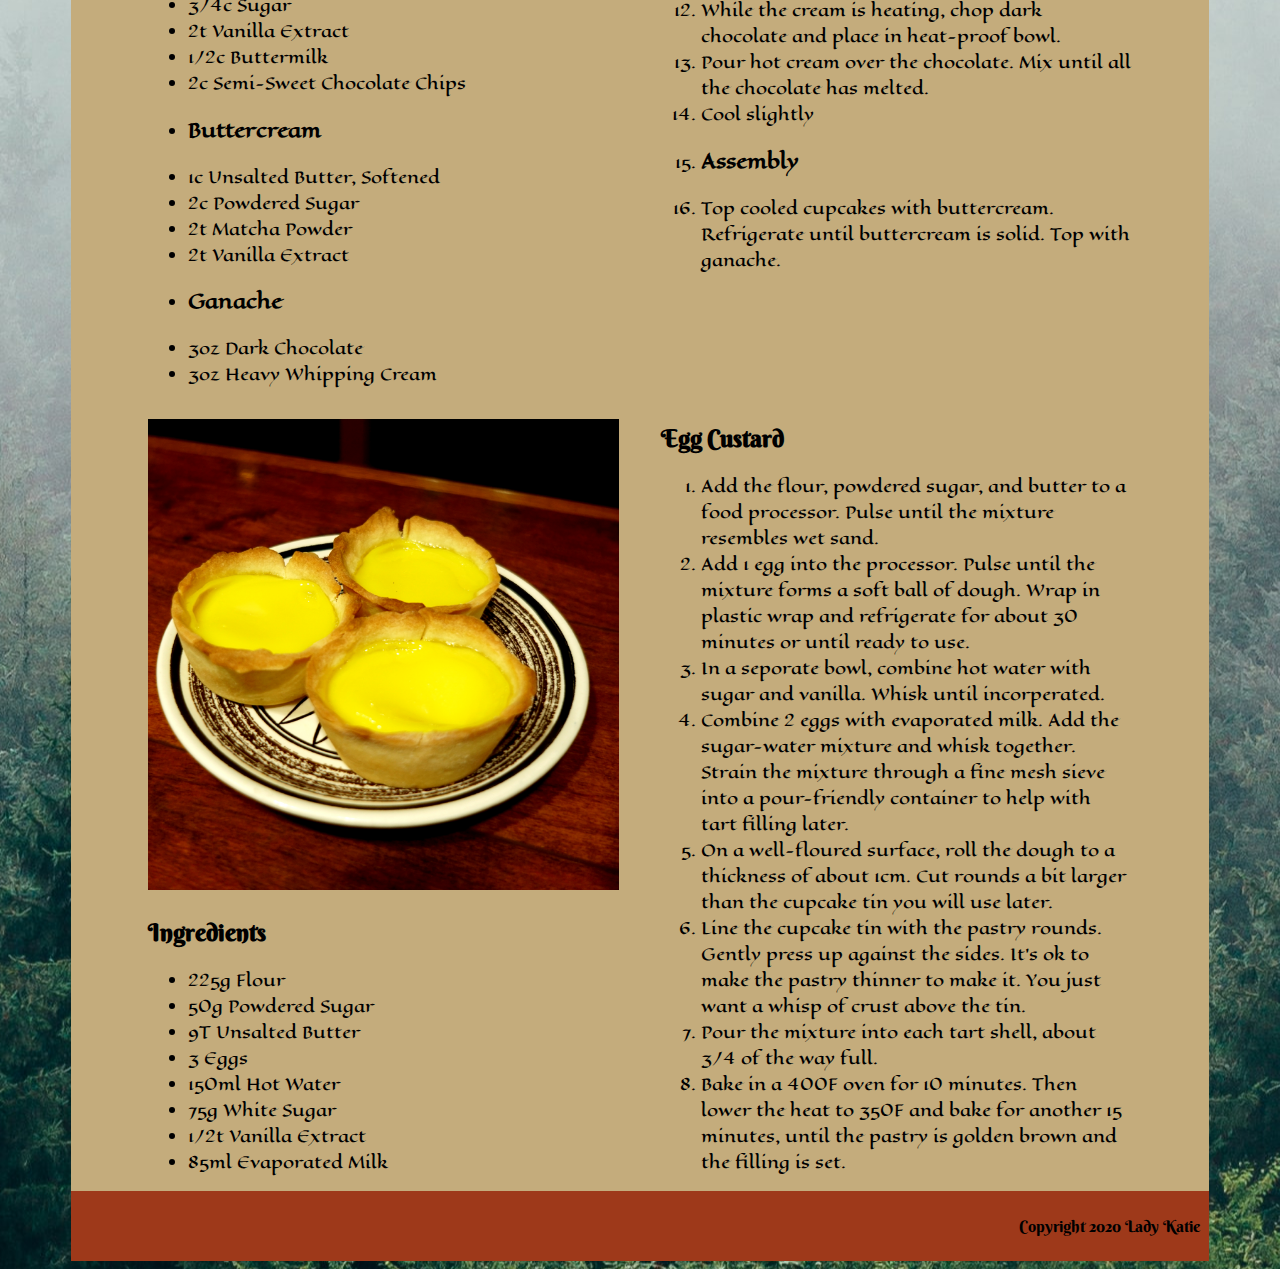
<file: Sweets.html>
<!doctype html>
<html lang="en">


	<head>
		<meta charset="utf-8">
		<title>Sweets</title>
		<meta name="description" content="">
		<link href='css/styles.css' rel='stylesheet' type='text/css'>
		<!-- Mobile-friendly viewport -->
		<meta name="viewport" content="width=device-width, initial-scale=1.0">
		<link href="https://fonts.googleapis.com/css2?family=Berkshire+Swash&family=Eagle+Lake&display=swap" rel="stylesheet">
		<!-- Style sheet link -->
	</head>
	<body>
		<main>
			<section>

				<div class="row5">
					<a href="index.html"><img src="imgs/redflowers.jpg">
				</div>

				<div class="row1">
					<ul class="nav">
						<li><a href="index.html">Home</a></li>
						<li><a href="MainMeals.html">Main Meals</a></li>
						<li><a href="Drinks.html">Drinks</a></li>
						<li><a href="Snacks.html">Snacks</a></li>
						<li><a href="Sweets.html">Sweets</a></li>
					</ul>
				</div>


				<div class="row5">
					<h1>All these desserts have sugar, but to create these you don't have to be a connoisseur</h1>
				</div>
 
				<div class="row7">
 					<div>
	 					<p><img src="imgs/cupcakeedit.jpg"><h2>Ingredients</h2></p>
	 						<ul>
	 							<li><h3>Cupcake Base</h3></li>
	 							<li>1 1/4c Flour</li>
	 							<li>2t Matcha Powder</li>
	 							<li>1 1/4t Baking Powder</li>
	 							<li>1/2t Baking Soda</li>
	 							<li>1/2t Salt</li>
	 							<li>2 Eggs</li>
	 							<li>1/2c Canola Oil</li>
	 							<li>3/4c Sugar</li>
	 							<li>2t Vanilla Extract</li>
	 							<li>1/2c Buttermilk</li>
	 							<li>2c Semi-Sweet Chocolate Chips</li>
	 							<li><h3>Buttercream</h3></li>
	 							<li>1c Unsalted Butter, Softened</li>
	 							<li>2c Powdered Sugar</li>
	 							<li>2t Matcha Powder</li>
	 							<li>2t Vanilla Extract</li>
	 							<li><h3>Ganache</h3></li>
	 							<li>3oz Dark Chocolate</li>
	 							<li>3oz Heavy Whipping Cream</li>
	 						</ul>
					</div>
					<div>
						<h2>Green Fairy Cakes (Matcha Cupcakes)</h2>
						<p><ol>
							<li><h3>Cupcakes</h3></li>
							<li>Preheat oven to 350F</li>
							<li>Combine the flour, matcha powder, baking powder, baking soda, and salt. Set aside.</li>
							<li>Whisk eggs together then add oil and combine. Add sugar and whisk for a minute. Add vanilla and half of the buttermilk. Mix until just combined.</li>
							<li>Add half of the dry ingredients and whisk until combined. Add the rest of the buttermilk, combine, add rest of the dry ingredients with half of the chocolate chips. Mix until just combined.</li>
							<li>Pour batter evenly into cupcake pan lined with cupcake liners. Spread the other half of the chocolate chips on top of the cupcakes.</li>
							<li>Bake for 12-15 minutes until puffed and lightly brown.</li>
							<li><h3>Buttercream</h3></li>
							<li>Cream butter. Sift powdered sugar and matcha into butter.</li>
							<li><h3>Ganache</h3></li>
							<li>Heat heavy whipping cream in a small sauce pan until it just comes to a boil.</li>
							<li>While the cream is heating, chop dark chocolate and place in heat-proof bowl.</li>
							<li>Pour hot cream over the chocolate. Mix until all the chocolate has melted.</li>
							<li>Cool slightly</li>
							<li><h3>Assembly</h3></li>
							<li>Top cooled cupcakes with buttercream. Refrigerate until buttercream is solid. Top with ganache.</li>
						</ol></p>
					</div>

					<div><p><img src="imgs/tartedit.jpg"><h2>Ingredients</h2></p>
							<ul>
								<li>225g Flour</li>
								<li>50g Powdered Sugar</li>
								<li>9T Unsalted Butter</li>
								<li>3 Eggs</li>
								<li>150ml Hot Water</li>
								<li>75g White Sugar</li>
								<li>1/2t Vanilla Extract</li>
								<li>85ml Evaporated Milk</li>
							</ul>
					</div>
					<div>
						<h2>Egg Custard</h2>
						<p><ol>
							<li>Add the flour, powdered sugar, and butter to a food processor. Pulse until the mixture resembles wet sand.</li>
							<li>Add 1 egg into the processor. Pulse until the mixture forms a soft ball of dough. Wrap in plastic wrap and refrigerate for about 30 minutes or until ready to use.</li>
							<li>In a seporate bowl, combine hot water with sugar and vanilla. Whisk until incorperated.</li>
							<li>Combine 2 eggs with evaporated milk. Add the sugar-water mixture and whisk together. Strain the mixture through a fine mesh sieve into a pour-friendly container to help with tart filling later.</li>
							<li>On a well-floured surface, roll the dough to a thickness of about 1cm. Cut rounds a bit larger than the cupcake tin you will use later.</li>
							<li>Line the cupcake tin with the pastry rounds. Gently press up against the sides. It's ok to make the pastry thinner to make it. You just want a whisp of crust above the tin.</li>
							<li>Pour the mixture into each tart shell, about 3/4 of the way full.</li>
							<li>Bake in a 400F oven for 10 minutes. Then lower the heat to 350F and bake for another 15 minutes, until the pastry is golden brown and the filling is set.</li>
						</ol></p>
					</div>

					<!-- <div><p><img src="http://cdn2-www.dogtime.com/assets/uploads/gallery/30-impossibly-cute-puppies/impossibly-cute-puppy-8.jpg"><br>caption this puppy!!</p>
					</div>
					<div>
						<h2>Greenspear & Leek Stew</h2>
						<p>Lorem ipsum dolor sit amet, consectetur adipiscing elit. Etiam lacinia elit id enim maximus, sit amet ultrices metus sodales. Suspendisse eu lectus nisl. Quisque convallis sed ligula sed vestibulum. Morbi nunc augue, venenatis at pellentesque dictum, pharetra vel lacus. </p>
					</div>

					<div><p><img src="http://cdn2-www.dogtime.com/assets/uploads/gallery/30-impossibly-cute-puppies/impossibly-cute-puppy-8.jpg"><br>caption this puppy!!</p>
					</div>
					<div>
						<h2>Best Egg Sandwitch</h2>
						<p>Lorem ipsum dolor sit amet, consectetur adipiscing elit. Etiam lacinia elit id enim maximus, sit amet ultrices metus sodales. Suspendisse eu lectus nisl. Quisque convallis sed ligula sed vestibulum. Morbi nunc augue, venenatis at pellentesque dictum, pharetra vel lacus. </p>
					</div> -->

 				</div> 


			</section>

			<footer>
				<p>Copyright 2020 Lady Katie</p>
			</footer>
		</main>
	</body>
</html>
</file>
<file: css/styles.css>
body {
	font-size: 1em;
	font-family: Eagle Lake, cursive;
	background-color: #ededed;
	background-image: url("../imgs/Tallbackground.jpg");
	background-position: center;
	backgroun-size: cover;
}

main {
	max-width: 90%;
	margin: 0 auto;
	background-color: #c4ac7c;
}

section div {
	margin: 4% 0;

	/*this controls the space between each div row*/
}

img{
	max-width: 100%;
}

h1{
	font-family: Berkshire Swash, cursive;
	column-span: all;
	font-size: 40px;
}

h2{ 
	column-span: all; 
	font-family: Berkshire Swash, cursive;
}

footer{
	padding: 0.5%;
	background: #9e391a;
	text-align: right;
	font-family: Berkshire Swash, cursive;
}

footer p{
	text-transform: 
	font-size: .5em;
	/*letter-spacing: 1.5em;*/
	padding: 0.3%

}

footer p:first-letter{
	font-size: 1em;
	color: black;
	padding-right: 0px;
	float: center;
	line-height: 

}

p:first-letter{
	color: #5e6a58;
	font-size: 55px;
	padding-right: 8px
	float: left;
	line-height: 0.7;

}


/*******************************************************************************
 **** ROW ONE: Navigation option spanning whole page
 ******************************************************************************/
.row1 {
	background-color: #5e6a58;
	color: #000;
	padding: 0.5em;
	font-size: 25px;
}

.row1 ul {
	margin: 0;
	padding: 0;
	list-style-type: none;
	display: flex;
	flex-direction: row;
	flex-wrap: nowrap;
	justify-content: center;
}
.row1 ul li {
	margin: 0;
	padding: 2%;
	width: 111px;
}
.row1 ul li:hover {
	background-color: #333;
	color: #fff;
}

.nav li{
	font-family: Berkshire Swash, cursive;
}

.row1 a{
	color: #000;
	text-decoration: none;
}

/*******************************************************************************
 **** ROW TWO: Navigation option with colored boxes
 ******************************************************************************/
.row2 {
	color: #fff;
	padding: 2% 0;
}
.row2 ul {
	margin: 0;
	padding: 0;
	list-style-type: none;
	display: flex;
	flex-direction: row;
	flex-wrap: nowrap;
	justify-content: center;
}
.row2 ul li {
	background-color: #000;
	margin: 0 .2%;
	padding: 2% 4%;
}
.row2 ul li:hover {
	background-color: #333;
}

.row2 a{ color: #fff;
	text-decoration: none;
}

/*******************************************************************************
 **** ROW THREE: "Clear" navigation option with logo
 ******************************************************************************/
.row3 {
	color: #000;
	padding: 2% 2%;
	min-height: 75px;
}
.row3 img {
	display: block;
	float: left;
	max-height: 100%;
}
.row3 ul {
	margin: 0;
	padding: 0;
	list-style-type: none;
	display: flex;
	flex-direction: row;
	flex-wrap: wrap;
	justify-content: center;
	align-items: center;
}
.row3 ul li {
	border-left: 1px #000 solid;
	margin: 0;
	padding: 2% 4%;
}
.row3 ul li.logo {
	width: 15%;
}
.row3 ul li:first-child {
	border-left: 0px #000 solid;
}
.row3 ul li:last-child {
	border-right: 1px #000 solid;
}
.row3 ul li:hover {
	background-color: #bbb;
	color: #fff;
}

.row3 a{
	color: #000;
	text-decoration: none;
}

/*******************************************************************************
 **** ROW FOUR: 3 Image Slide Show Banner
 ******************************************************************************/
.row4{
	background-color: #000;
	width: 100%;
	height: 250px;
	display: flex;
	flex-direction: row;
	flex-wrap: nowrap;
	justify-content: center;
	align-items: stretch;
}
.row4 div{ margin: 0; }
.row4 .image{
	flex-basis: 34%;
}

.row4 .image:hover{
	flex-basis: 85%;
}

.row4 .image { overflow: hidden; }
.row4 .image img {min-width: 800px; }
.row4 .image.one{ background-color: #fff; }
.row4 .image.two{ background-color: #fff; }
.row4 .image.three{ background-color: #fff; }
.row4 .image.four{ background-color: #fff; }


/*******************************************************************************
 **** ROW FIVE: Multi purpose for a single image, line, centered text or centered logo/image
 ******************************************************************************/
.row5{
	text-align: center;
}

/*******************************************************************************
 **** ROW SIX: Image "Galleries"
 ******************************************************************************/
.row6{
	display: grid;
	grid-template-areas:
		"up5"
		"up3"
		"up2"
		"up1";
	margin: 0 4%;
	font-family: Berkshire Swash, cursive;
}

.row6 div{
	display: flex;
	flex-direction: row;
	justify-content: center;
	align-items: stretch;
}

.row6 p{
	width: auto;
	padding: 0 15px 5px;
}

.row6 img{
	width: 100%;
}



/*******************************************************************************
 **** ROW SEVEN: 3 Different Sections of text
 ******************************************************************************/

.row7{
	display: flex;
	flex-direction: row;
	flex-wrap: wrap;
	justify-content: center;
	align-items: stretch;
	margin: 0 4%;
}

.row7 div{
	flex-basis: 45%;
	min-width: 200px;
	margin: 0 2%;
}

/*.row7 p{
	columns: 2;
}
*/

/*******************************************************************************
 **** ROW EIGHT: One block of text broken up into columns
 ******************************************************************************/

.row8 {
/*	display: flex;
	flex-direction: row;
	flex-wrap: nowrap;
	justify-content: center;
	align-items: stretch;*/
	margin: 4% 4%;
	overflow: auto;

}

.row8 p{
	column-count: 2;

}
.row8 img{
	max-width: 20%;
	float: left;
	margin: 0 2% 2% 0;
}

.row8 p:first-child{
	margin-top: 0;
}
</file>
